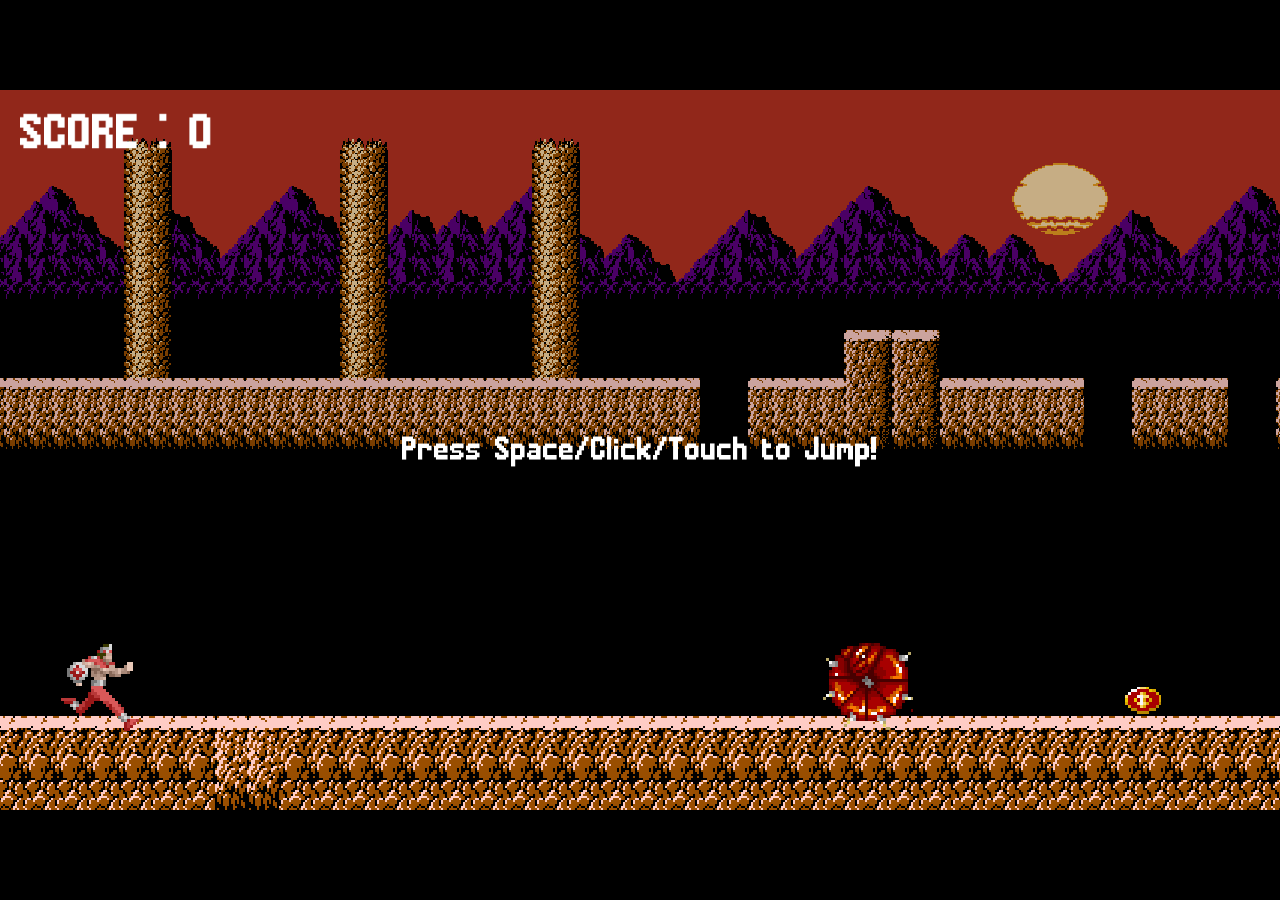
<file: games/rygar-run/index.html>
<!DOCTYPE html>
<html lang="en">
  <head>
    <meta charset="UTF-8" />
    <link rel="icon" type="image/x-icon" href="./favicon.ico" />
    <meta name="viewport" content="width=device-width, initial-scale=1.0" />
    <title>Rygar Runner</title>
    <script type="module" crossorigin src="./assets/index-DDA5dskk.js"></script>
  </head>
  <body>
  </body>
</html>
</file>
